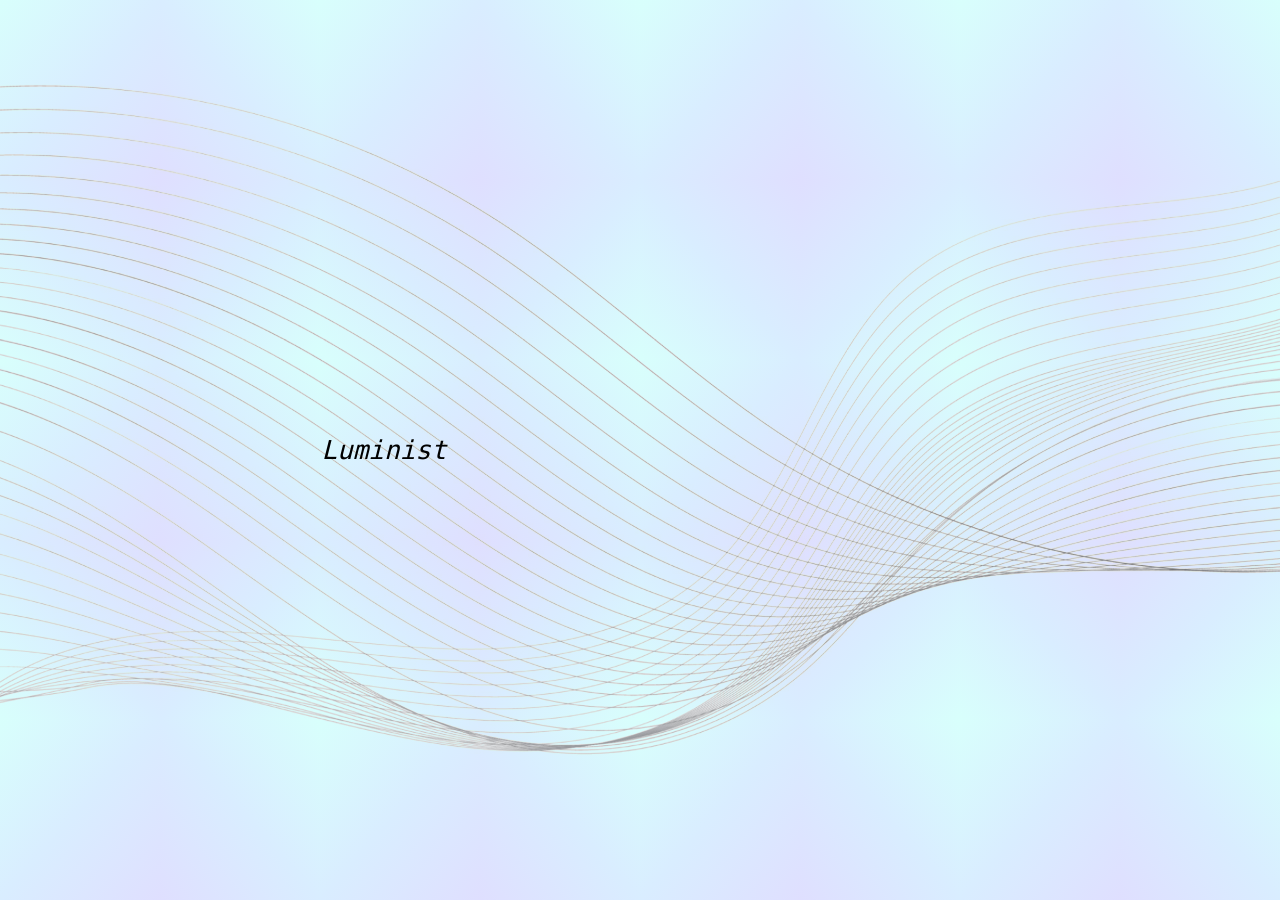
<file: index.html>
<!DOCTYPE html>
<html lang="en">
    <script src="js/sound-mouseover.js"></script>
<head>
    <meta charset="UTF-8">
    <meta name="viewport" content="width=device-width, initial-scale=1.0">
    <link rel="stylesheet" href="css/index.css">
    <link rel="stylesheet" href="css/reset.css">
    <link rel="stylesheet" href="css/background.css">
    <link rel="stylesheet" href="css/font.css">
    <title>Home</title>
    
</head>

<body>




    
  <div >      
    
<div class="backgroundimage">
    <img src="imgs/abstract2.jpg" alt="">
</div>

<div class="backgroundflex">
    
<div class="gradientitem">  </div>
<div class="gradientitem">  </div>
<div class="gradientitem">  </div>
<div class="gradientitem">  </div>
<div class="gradientitem">  </div>
<div class="gradientitem">  </div>
<div class="gradientitem">  </div>
<div class="gradientitem">  </div>

<div class="gradientitem" id="rev">  </div>
<div class="gradientitem" id="rev">  </div>
<div class="gradientitem" id="rev">  </div>
<div class="gradientitem" id="rev">  </div>
<div class="gradientitem" id="rev">  </div>
<div class="gradientitem" id="rev">  </div>
<div class="gradientitem" id="rev">  </div>
<div class="gradientitem" id="rev">  </div>

<div class="gradientitem">  </div>
<div class="gradientitem">  </div>
<div class="gradientitem">  </div>
<div class="gradientitem">  </div>
<div class="gradientitem">  </div>
<div class="gradientitem">  </div>
<div class="gradientitem">  </div>
<div class="gradientitem">  </div>

<div class="gradientitem" id="rev">  </div>
<div class="gradientitem" id="rev">  </div>
<div class="gradientitem" id="rev">  </div>
<div class="gradientitem" id="rev">  </div>
<div class="gradientitem" id="rev">  </div>
<div class="gradientitem" id="rev">  </div>
<div class="gradientitem" id="rev">  </div>
<div class="gradientitem" id="rev">  </div>

<div class="gradientitem">  </div>
<div class="gradientitem">  </div>
<div class="gradientitem">  </div>
<div class="gradientitem">  </div>
<div class="gradientitem">  </div>
<div class="gradientitem">  </div>
<div class="gradientitem">  </div>
<div class="gradientitem">  </div>

</div>
</div>


    <header>
        <h1>
            
        </h1>
    </header>





<main>
<audio autoplay src="audio/click.wav"></audio>
    

<nav>




<div class="mainflex">


 <audio id="hoverSound" src="audio/hover.wav" ></audio>
  <audio id="clickSound" src="audio/click.wav" ></audio>


  <div class="radial-menu">

<div class="title">Luminist</div>

<div class="luministradial"  >



<a class="radial-item" href="listen.html" 
onmouseover="playHoverSound()"
>
listen
</a>

<a class="radial-item" href="links.html" 
onmouseover="playHoverSound()"
>
links
</a>

<a class="radial-item" href="contact.html" 
onmouseover="playHoverSound()"
>
contact
</a>

<a class="radial-item" href="about.html" 
onmouseover="playHoverSound()"
>
about
</a>


</div>

 </div>

</div>
</nav>

</main>
</body>
</html>
</file>
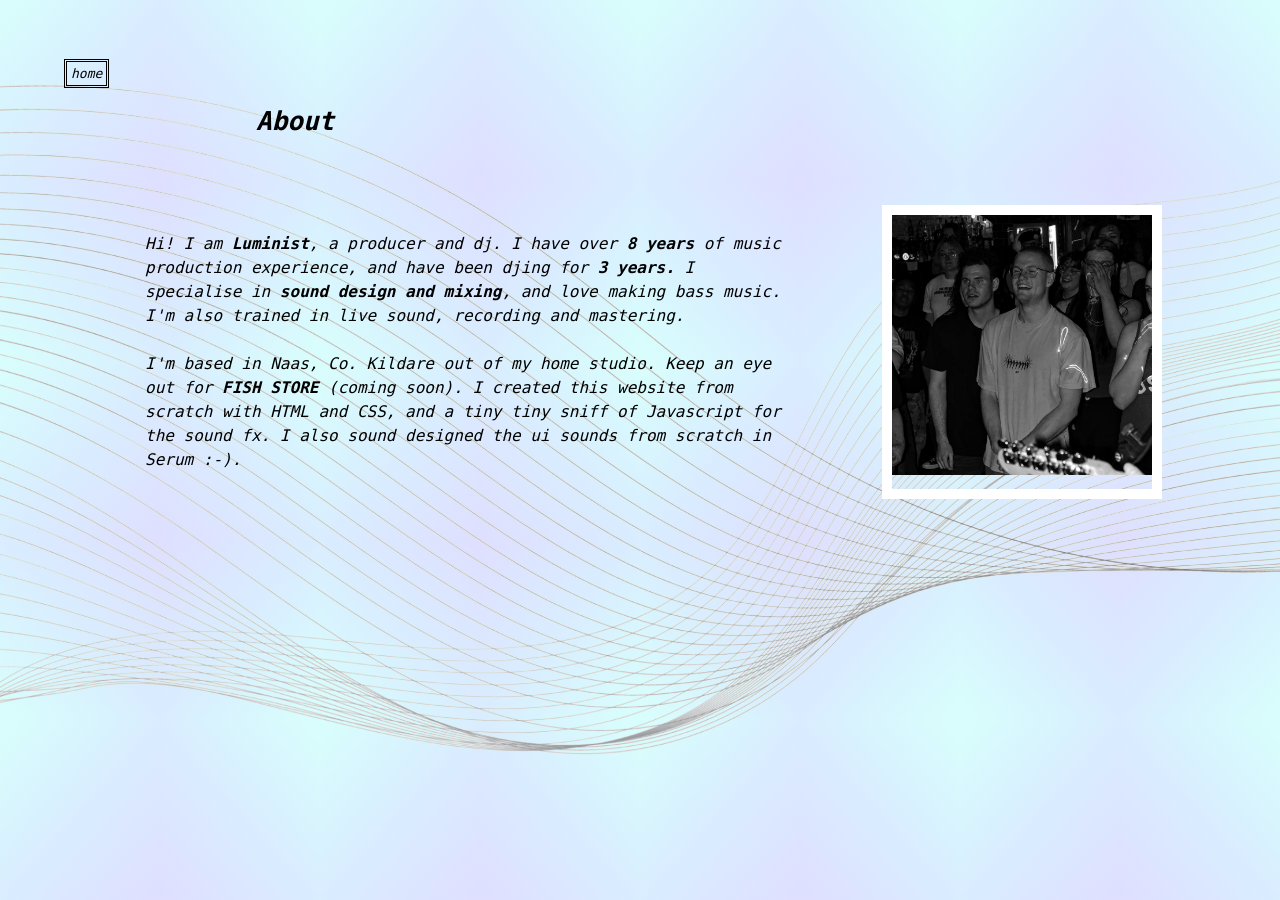
<file: about.html>
<!DOCTYPE html>
<html lang="en">
    <script src="js/sound-mouseover.js"></script>
<head>
    <meta charset="UTF-8">
    <meta name="viewport" content="width=device-width, initial-scale=1.0">
    <link rel="stylesheet" href="css/reset.css">
    <link rel="stylesheet" href="css/background.css">
    <link rel="stylesheet" href="css/about.css">
    <link rel="stylesheet" href="css/font.css">
    <title>About</title>


</head>
<body>
    
<div class="backgroundimage">
    <img src="imgs/abstract2.jpg" alt="">
</div>

 <div class="backgroundflex">      
    
<div class="gradientitem">  </div>
<div class="gradientitem">  </div>
<div class="gradientitem">  </div>
<div class="gradientitem">  </div>
<div class="gradientitem">  </div>
<div class="gradientitem">  </div>
<div class="gradientitem">  </div>
<div class="gradientitem">  </div>

<div class="gradientitem" id="rev">  </div>
<div class="gradientitem" id="rev">  </div>
<div class="gradientitem" id="rev">  </div>
<div class="gradientitem" id="rev">  </div>
<div class="gradientitem" id="rev">  </div>
<div class="gradientitem" id="rev">  </div>
<div class="gradientitem" id="rev">  </div>
<div class="gradientitem" id="rev">  </div>

<div class="gradientitem">  </div>
<div class="gradientitem">  </div>
<div class="gradientitem">  </div>
<div class="gradientitem">  </div>
<div class="gradientitem">  </div>
<div class="gradientitem">  </div>
<div class="gradientitem">  </div>
<div class="gradientitem">  </div>

<div class="gradientitem" id="rev">  </div>
<div class="gradientitem" id="rev">  </div>
<div class="gradientitem" id="rev">  </div>
<div class="gradientitem" id="rev">  </div>
<div class="gradientitem" id="rev">  </div>
<div class="gradientitem" id="rev">  </div>
<div class="gradientitem" id="rev">  </div>
<div class="gradientitem" id="rev">  </div>

<div class="gradientitem">  </div>
<div class="gradientitem">  </div>
<div class="gradientitem">  </div>
<div class="gradientitem">  </div>
<div class="gradientitem">  </div>
<div class="gradientitem">  </div>
<div class="gradientitem">  </div>
<div class="gradientitem">  </div>

</div>

<audio autoplay src="audio/click.wav"></audio>
<audio id="hoverSound" src="audio/hover.wav" ></audio>
<audio id="hoverSound2" src="audio/hover2.wav" ></audio>



<main>

    <div class="navflex">
<nav>
    <a class="home"  href="index.html" onmouseover="playHoverSound()">home</a>
</nav>
</div>

    <h1 class="title">About</h1>

    <div class="mainflex">
        <div class="width">

        
        <div class="content"  >
            <p>
              
        Hi!
        I am <b>Luminist</b>, a producer and dj. I have
        over <b>8 years</b> of music production experience, and have been djing for <b>3 years.</b> 
        
        I specialise in <b>sound design and mixing</b>, and love making bass music.
        I'm also trained in live sound, recording and mastering.
        <br> <br>
        I'm based in Naas, Co. Kildare out of my home studio.
        Keep an eye out for <b>FISH STORE</b> (coming soon).

        I created this website from scratch with HTML and CSS, and a tiny tiny sniff of Javascript for the sound fx.
        I also sound designed the ui sounds from scratch in Serum :-).
             
            </p>
      

        </div>

</div>
            <div class="image" onmouseover="playHover2Sound()">
            <img src="imgs/luminist.jpg" alt="" >
    </div>


        </div>
</main>

</body>
</html>
</file>
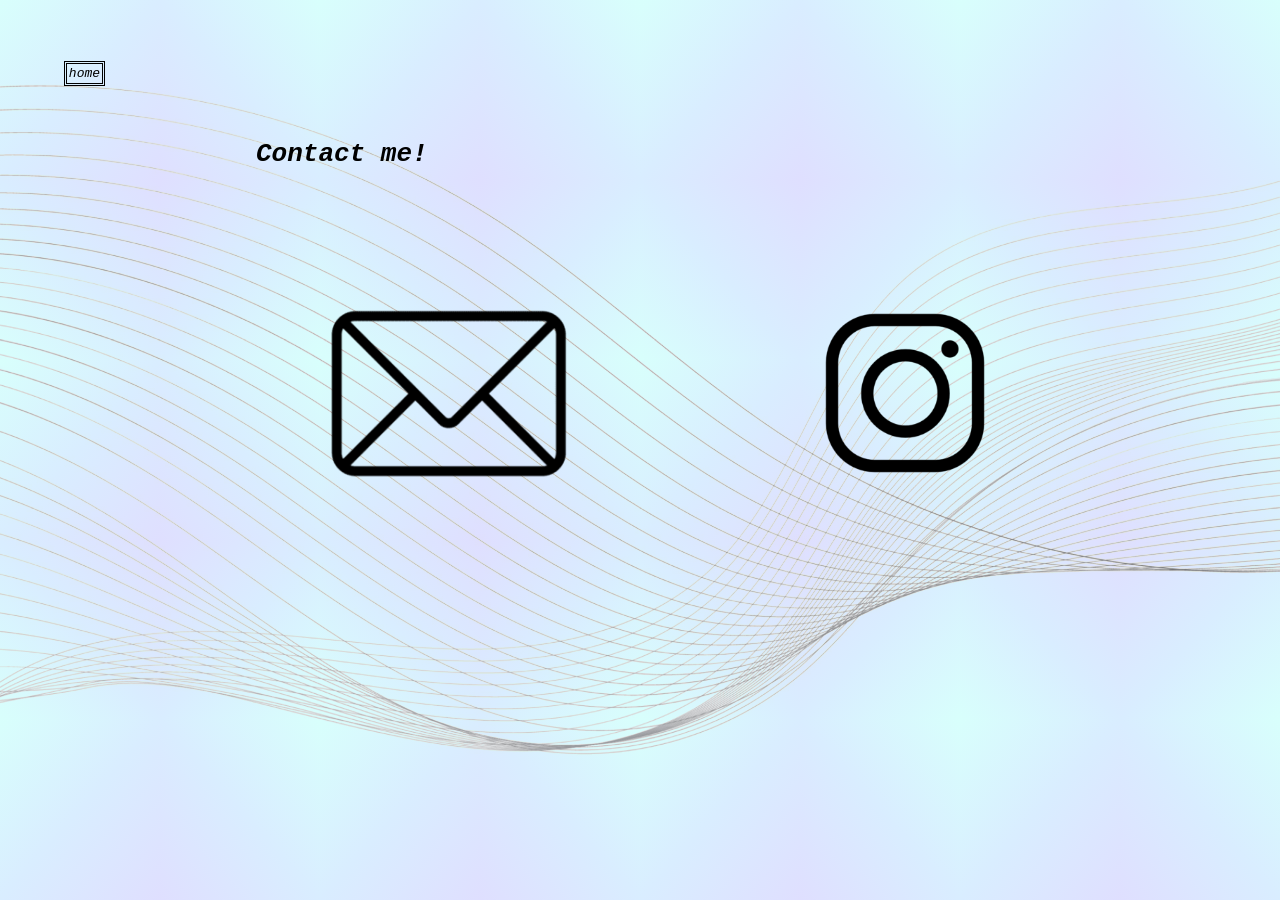
<file: contact.html>
<!DOCTYPE html>
<html lang="en">
    <script src="js/sound-mouseover.js"></script>
<head>
    <meta charset="UTF-8">
    <meta name="viewport" content="width=device-width, initial-scale=1.0">
    <link rel="stylesheet" href="css/reset.css">
    <link rel="stylesheet" href="css/background.css">
    <link rel="stylesheet" href="css/contact.css">
    <link rel="stylesheet" href="css/font.css">
    <title>Contact</title>
<script>
</script>

</head>
<body>
    
<div class="backgroundimage">
    <img src="imgs/abstract2.jpg" alt="">
</div>

 <div class="backgroundflex">      
    
<div class="gradientitem">  </div>
<div class="gradientitem">  </div>
<div class="gradientitem">  </div>
<div class="gradientitem">  </div>
<div class="gradientitem">  </div>
<div class="gradientitem">  </div>
<div class="gradientitem">  </div>
<div class="gradientitem">  </div>

<div class="gradientitem" id="rev">  </div>
<div class="gradientitem" id="rev">  </div>
<div class="gradientitem" id="rev">  </div>
<div class="gradientitem" id="rev">  </div>
<div class="gradientitem" id="rev">  </div>
<div class="gradientitem" id="rev">  </div>
<div class="gradientitem" id="rev">  </div>
<div class="gradientitem" id="rev">  </div>

<div class="gradientitem">  </div>
<div class="gradientitem">  </div>
<div class="gradientitem">  </div>
<div class="gradientitem">  </div>
<div class="gradientitem">  </div>
<div class="gradientitem">  </div>
<div class="gradientitem">  </div>
<div class="gradientitem">  </div>

<div class="gradientitem" id="rev">  </div>
<div class="gradientitem" id="rev">  </div>
<div class="gradientitem" id="rev">  </div>
<div class="gradientitem" id="rev">  </div>
<div class="gradientitem" id="rev">  </div>
<div class="gradientitem" id="rev">  </div>
<div class="gradientitem" id="rev">  </div>
<div class="gradientitem" id="rev">  </div>

<div class="gradientitem">  </div>
<div class="gradientitem">  </div>
<div class="gradientitem">  </div>
<div class="gradientitem">  </div>
<div class="gradientitem">  </div>
<div class="gradientitem">  </div>
<div class="gradientitem">  </div>
<div class="gradientitem">  </div>




</div>

<main>
<div class="navflex">
<nav>
<a class="home" href="index.html" onmouseover="playHoverSound()">home</a>
</nav>
</div>

<audio autoplay src="audio/click.wav"></audio>
<audio id="hoverSound" src="audio/hover.wav" ></audio>

    <h1 class="title">Contact me!</h1>

    

<div class="mainflex">

    
    <a href="mailto:luministaudio@gmail.com">
        <div class="contact" onmouseover="playHoverSound()">
            <img class="image" src="imgs/email.png" alt="">
        </div>
    </a>

    <a href="https://www.instagram.com/luministaudio/">
        <div class="contact" onmouseover="playHoverSound()">
            <img class="image" src="imgs/insta.png" alt="">
        </div>
    </a>

</div>

</main>

</body>
</html>
</file>
<file: css/index.css>
.mainflex {
    display: flex;
    width: 100%;
    height: 100vh;
    align-items: center;
    justify-content: left;
    padding: 10%;
}


.title {
    display: flex;
    position: relative;

font-size: xx-large;
cursor: pointer;

}



.radial-menu {
    position: absolute;
    display: flex;
width: 40%;
height: 40%;

align-items: center;
justify-content: center;
}

.luministradial {
display: flex;
  position: absolute;

width: 50%;
height: 50%;

align-items: center;
justify-content: center;

font-size: xx-large;

}




.radial-item {
    display: flex;
position: absolute;
font-size: large;
text-align: center;
justify-content: center;
align-items: center;
width: 0px;
height: 0px;
  opacity: 0;
  transition: visibility 0.2s, transform 0.6s, opacity 0.4s, color 0.4s, width 1s, height 1s;
visibility: hidden;
transition-delay: 150ms;

}

.radial-item:hover{

}

.luministradial:hover{

}

.luministradial:hover .radial-item:nth-child(1){

position: inherit;
transform: translate(120px, -160px);
opacity: 1;

width: 100px;
height: 100px;
visibility: visible;
}

.luministradial:hover .radial-item:nth-child(2){

position: inherit;
transform: translate(150px, -60px);
opacity: 1;

width: 100px;
height: 100px;
visibility: visible;
}

.luministradial:hover .radial-item:nth-child(3){

position: inherit;
transform: translate(150px, 60px);
opacity: 1;

width: 100px;
height: 100px;
visibility: visible;
}

.luministradial:hover .radial-item:nth-child(4){

position: inherit;
transform: translate(120px, 160px);
opacity: 1;

width: 100px;
height: 100px;
visibility: visible;
}







.radial-item:hover .radial-item:nth-child(1){

position: inherit;
transform: translate(120px, -120px);
opacity: 1;

}

.radial-item:hover .radial-item:nth-child(2){

position: inherit;
transform: translate(-120px, 120px);
opacity: 1;

}

.radial-item:hover .radial-item:nth-child(3){

position: inherit;
transform: translate(-120px, -120px);
opacity: 1;


}

.radial-item:hover .radial-item:nth-child(4){

position: inherit;
transform: translate(120px, 120px);
opacity: 1;


}








/*#grad1{
    width: 50%;
    height: 50vh;
    margin: auto;
    position: absolute;
   z-index: -1;

    background-image: linear-gradient(to bottom right, rgb(0, 255, 234), green );
}

#grad2{
    width: 50%;
    height: 50vh;
    margin: auto;
    position: absolute;
   z-index: -1;
    background-image: linear-gradient(to bottom right, rgb(0, 255, 234), green );
}

#grad3{
    width: 50%;
    height: 50vh;
    margin: auto;
    position: absolute;
   z-index: -1;
    background-image: linear-gradient(to bottom right, rgb(0, 255, 234), green );
}

#grad4{
    width: 50%;
    height: 50vh;
    margin: auto;
    position: absolute;
   z-index: -1;
    background-image: linear-gradient(to bottom right, rgb(0, 255, 234), green );
}
</file>
<file: css/background.css>
.backgroundflex {
    display: flex;
    margin: 0%;
    align-items: center;
    width: 100%;
    height: 100vh;
   position: fixed;
    justify-content: center;
    padding: 0%;
  flex-wrap: wrap;
  background-color: antiquewhite;
  z-index: -2;


}

.gradientitem {
min-width: 12.5%;
text-align: center;
min-height: 20%;
background-color: rgb(255, 0, 0);

}

#rev{
    margin: 0%;
    padding: 0;
}

:root {
--gradientcolours: rgb(223, 223, 255) 0%, rgb(217, 237, 255) 50%, rgb(216, 255, 252) 100%;

}

.gradientitem:nth-child(2n+1) {
    background-image: linear-gradient(to top left, var(--gradientcolours));
}

.gradientitem:nth-child(2n) {
    background-image: linear-gradient(to top right, var(--gradientcolours));
}

#rev:nth-child(2n+1){
    background-image: linear-gradient(to bottom left, var(--gradientcolours));
}

#rev:nth-child(2n){
    background-image: linear-gradient(to bottom right, var(--gradientcolours));
}

.backgroundimage{
    display: flex;
    position: absolute;

}

.backgroundimage img{
    opacity: 100%;
    mix-blend-mode: darken;
    height: 100vh;
    width: 100vw;
}
</file>
<file: css/font.css>
main{
    font-family: monospace;
font-style: italic;

}

main.home {


}
</file>
<file: css/about.css>
h1{
    width: 100%;
    padding-top: 8%;
    padding-left: 20%;
}


.home{
    border-style: double;
    padding: 4px;
}

.navflex {
    position: absolute;
    display: flex;
    width: 10%;
    height: 10vh;
    align-items: flex-start;
    justify-content: flex-start;
    padding: 5%;
    z-index: 1;
}

.mainflex {
    position: absolute;
    display: flex;
    width: 100%;
    height: fit-content;
    justify-content: center;
    padding-top: 5%;
    padding-left: 0%;
    flex-wrap: wrap;
    flex-direction: row;
    gap: 5%;
    
}

.title {
    
    position: relative;

font-size: xx-large;



}

.width{
    display: flex;
    max-width: 700px;
    width: auto;
    transition: all 0.5s;
}

.content{
    max-width: 80vw;
    font-size: 16px;
    transition: all 0.5s;
    padding: 3vh;
}



.image{
    
    
    width: 280px;
    transition: all 0.5s;
    z-index: 1;
    border-style: solid;
    border-width: 10px;
    border-color: white;
}

.image:hover {
    width: 310px;
}




/*#grad1{
    width: 50%;
    height: 50vh;
    margin: auto;
    position: absolute;
   z-index: -1;

    background-image: linear-gradient(to bottom right, rgb(0, 255, 234), green );
}

#grad2{
    width: 50%;
    height: 50vh;
    margin: auto;
    position: absolute;
   z-index: -1;
    background-image: linear-gradient(to bottom right, rgb(0, 255, 234), green );
}

#grad3{
    width: 50%;
    height: 50vh;
    margin: auto;
    position: absolute;
   z-index: -1;
    background-image: linear-gradient(to bottom right, rgb(0, 255, 234), green );
}

#grad4{
    width: 50%;
    height: 50vh;
    margin: auto;
    position: absolute;
   z-index: -1;
    background-image: linear-gradient(to bottom right, rgb(0, 255, 234), green );
}
</file>
<file: css/contact.css>
h1{
    width: 100%;
    padding-top: 8%;
    padding-left: 20%;
}

.home{
    border-style: double;
    padding: 5%;
}

.navflex {
    position: absolute;
    display: flex;
    width: 10%;
    height: 10vh;
    align-items: flex-start;
    justify-content: flex-start;
    padding: 5%;
    z-index: 1;
}

.mainflex {
    position: absolute;
    display: flex;
width: 100%;
height: auto;
flex-direction: row;
place-content: center center;
place-items: center center;
margin: 1px;
gap: 20%;
flex-wrap: wrap;
padding: 10%;

}

.title {
    
    position: relative;
padding-left: 20%;
padding-top: 15vh;
font-size: xx-large;
cursor: pointer;
}

.contact {
    width: auto;
    height: auto;
   
    align-self: center;
}



.image {
    width: auto;
    height: 20vh;
    transition: all 0.3s;
}

.image:hover {
    rotate: 10deg;
    scale: 120%;
    
}
</file>
